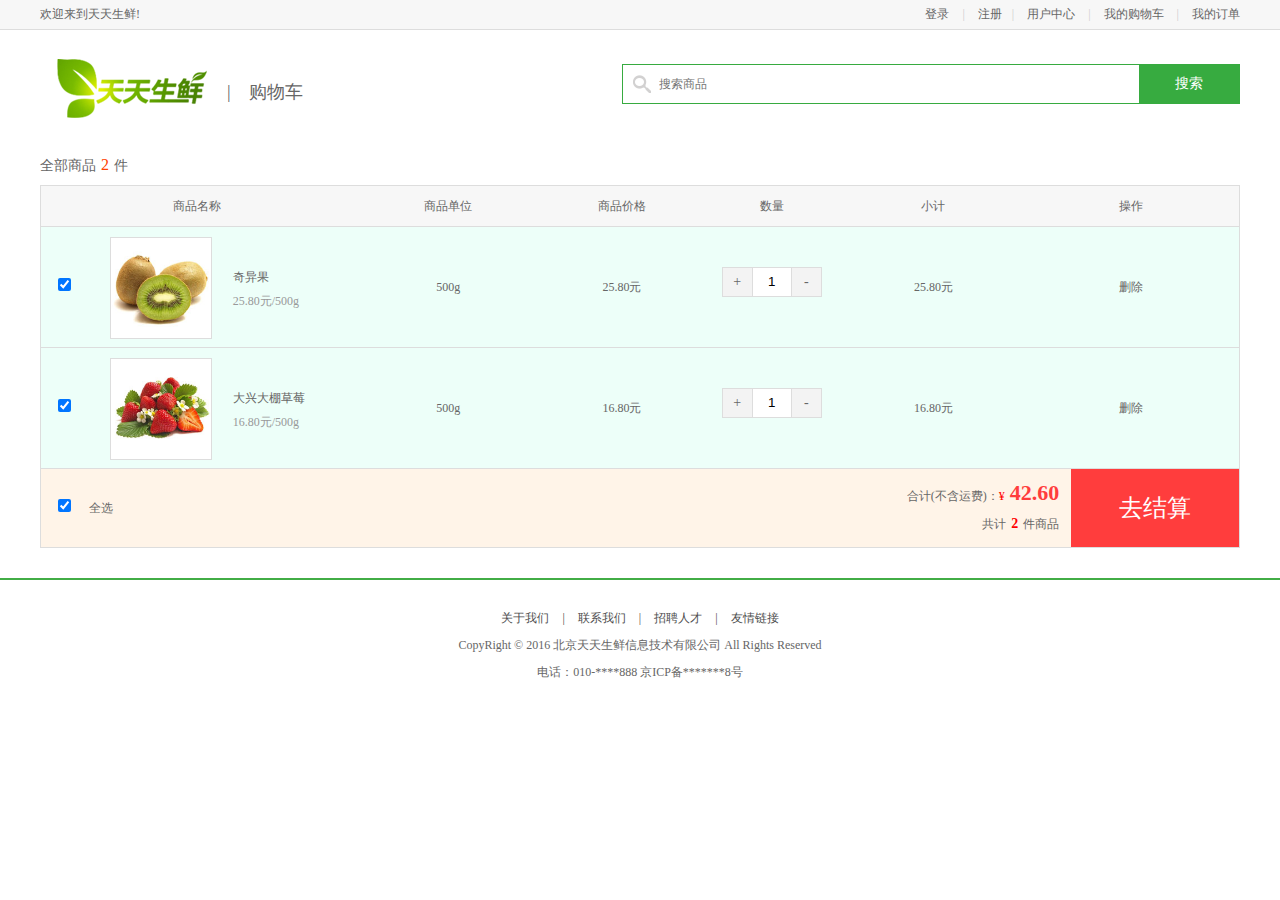
<file: dailyfresh/static/cart.html>
<!DOCTYPE html PUBLIC "-//W3C//DTD XHTML 1.0 Transitional//EN" "http://www.w3.org/TR/xhtml1/DTD/xhtml1-transitional.dtd">
<html xmlns="http://www.w3.org/1999/xhtml" xml:lang="en">
<head>
	<meta http-equiv="Content-Type" content="text/html;charset=UTF-8">
	<title>天天生鲜-购物车</title>
	<link rel="stylesheet" type="text/css" href="css/reset.css">
	<link rel="stylesheet" type="text/css" href="css/main.css">
</head>
<body>
	<div class="header_con">
		<div class="header">
			<div class="welcome fl">欢迎来到天天生鲜!</div>
			<div class="fr">
				<div class="login_info fl">
					欢迎您：<em>张 山</em>
				</div>
				<div class="login_btn fl">
					<a href="login.html">登录</a>
					<span>|</span>
					<a href="register.html">注册</a>
				</div>
				<div class="user_link fl">
					<span>|</span>
					<a href="user_center_info.html">用户中心</a>
					<span>|</span>
					<a href="cart.html">我的购物车</a>
					<span>|</span>
					<a href="user_center_order.html">我的订单</a>
				</div>
			</div>
		</div>		
	</div>

	<div class="search_bar clearfix">
		<a href="index.html" class="logo fl"><img src="images/logo.png"></a>
		<div class="sub_page_name fl">|&nbsp;&nbsp;&nbsp;&nbsp;购物车</div>
		<div class="search_con fr">
			<input type="text" class="input_text fl" name="" placeholder="搜索商品">
			<input type="button" class="input_btn fr" name="" value="搜索">
		</div>		
	</div>

	<div class="total_count">全部商品<em>2</em>件</div>	
	<ul class="cart_list_th clearfix">
		<li class="col01">商品名称</li>
		<li class="col02">商品单位</li>
		<li class="col03">商品价格</li>
		<li class="col04">数量</li>
		<li class="col05">小计</li>
		<li class="col06">操作</li>
	</ul>
	<ul class="cart_list_td clearfix">
		<li class="col01"><input type="checkbox" name="" checked></li>
		<li class="col02"><img src="images/goods/goods012.jpg"></li>
		<li class="col03">奇异果<br><em>25.80元/500g</em></li>
		<li class="col04">500g</li>
		<li class="col05">25.80元</li>
		<li class="col06">
			<div class="num_add">
				<a href="javascript:;" class="add fl">+</a>
				<input type="text" class="num_show fl" value="1">	
				<a href="javascript:;" class="minus fl">-</a>	
			</div>
		</li>
		<li class="col07">25.80元</li>
		<li class="col08"><a href="javascript:;">删除</a></li>
	</ul>

	<ul class="cart_list_td clearfix">
		<li class="col01"><input type="checkbox" name="" checked></li>
		<li class="col02"><img src="images/goods/goods003.jpg"></li>
		<li class="col03">大兴大棚草莓<br><em>16.80元/500g</em></li>
		<li class="col04">500g</li>
		<li class="col05">16.80元</li>
		<li class="col06">
			<div class="num_add">
				<a href="javascript:;" class="add fl">+</a>
				<input type="text" class="num_show fl" value="1">	
				<a href="javascript:;" class="minus fl">-</a>	
			</div>
		</li>
		<li class="col07">16.80元</li>
		<li class="col08"><a href="javascript:;">删除</a></li>
	</ul>
	

	<ul class="settlements">
		<li class="col01"><input type="checkbox" name="" checked=""></li>
		<li class="col02">全选</li>
		<li class="col03">合计(不含运费)：<span>¥</span><em>42.60</em><br>共计<b>2</b>件商品</li>
		<li class="col04"><a href="place_order.html">去结算</a></li>
	</ul>

	<div class="footer">
		<div class="foot_link">
			<a href="#">关于我们</a>
			<span>|</span>
			<a href="#">联系我们</a>
			<span>|</span>
			<a href="#">招聘人才</a>
			<span>|</span>
			<a href="#">友情链接</a>		
		</div>
		<p>CopyRight © 2016 北京天天生鲜信息技术有限公司 All Rights Reserved</p>
		<p>电话：010-****888    京ICP备*******8号</p>
	</div>
	
</body>
</html>
</file>
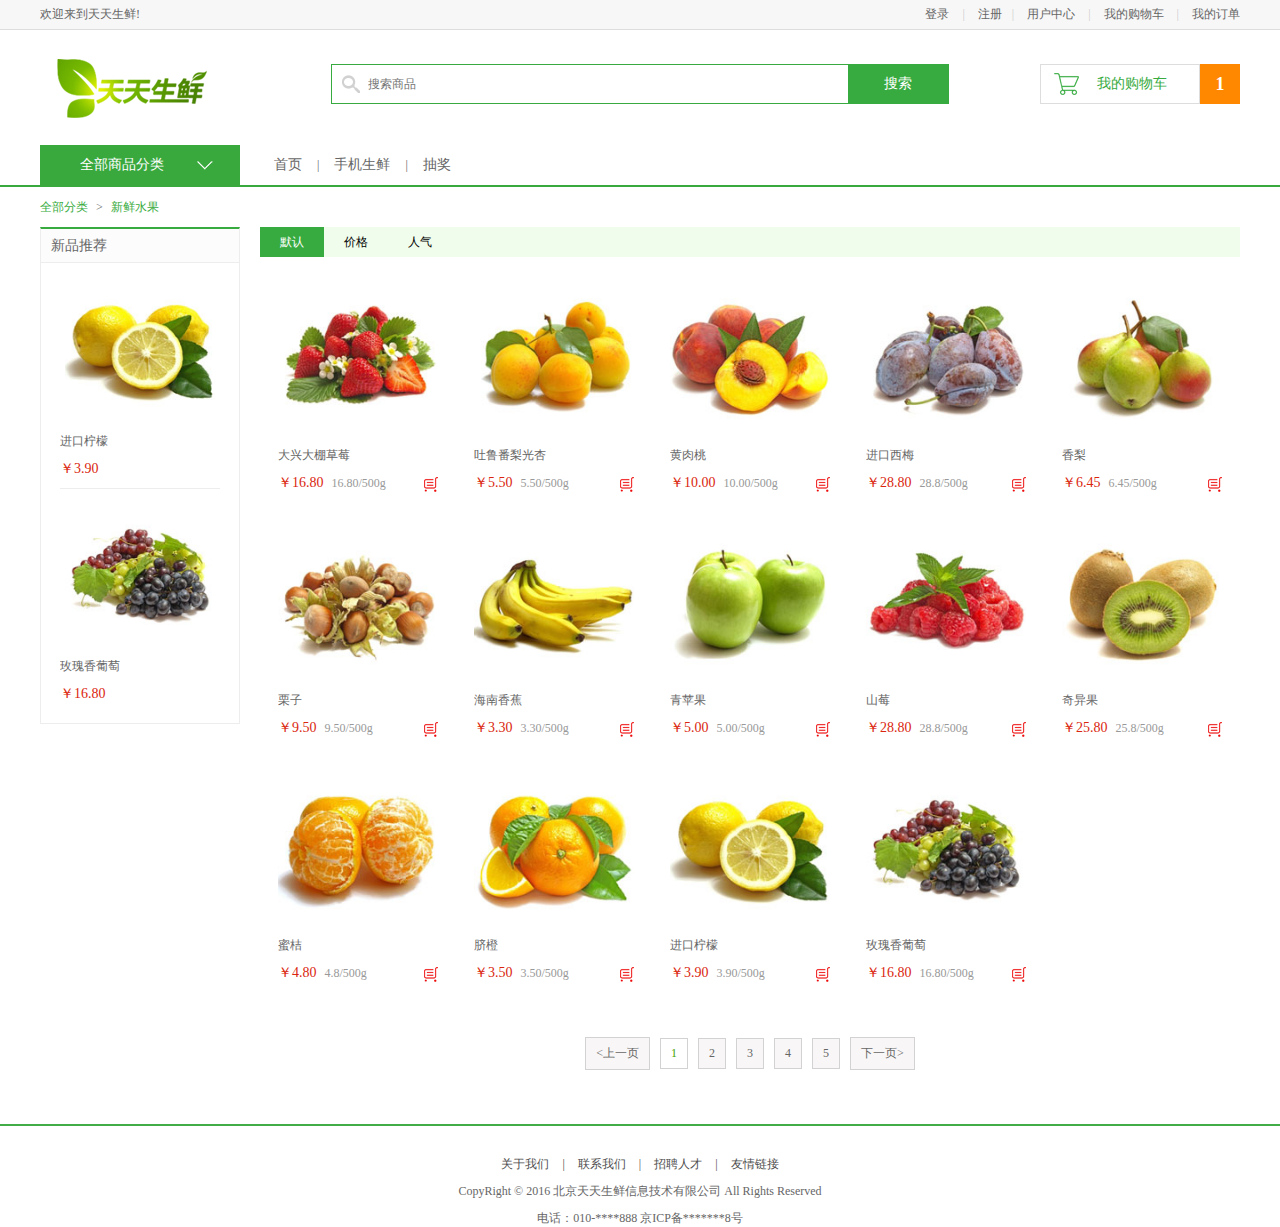
<file: dailyfresh/static/list.html>
<!DOCTYPE html PUBLIC "-//W3C//DTD XHTML 1.0 Transitional//EN" "http://www.w3.org/TR/xhtml1/DTD/xhtml1-transitional.dtd">
<html xmlns="http://www.w3.org/1999/xhtml" xml:lang="en">
<head>
	<meta http-equiv="Content-Type" content="text/html;charset=UTF-8">
	<title>天天生鲜-商品列表</title>
	<link rel="stylesheet" type="text/css" href="css/reset.css">
	<link rel="stylesheet" type="text/css" href="css/main.css">
</head>
<body>
	<div class="header_con">
		<div class="header">
			<div class="welcome fl">欢迎来到天天生鲜!</div>
			<div class="fr">
				<div class="login_info fl">
					欢迎您：<em>张 山</em>
				</div>
				<div class="login_btn fl">
					<a href="login.html">登录</a>
					<span>|</span>
					<a href="register.html">注册</a>
				</div>
				<div class="user_link fl">
					<span>|</span>
					<a href="user_center_info.html">用户中心</a>
					<span>|</span>
					<a href="cart.html">我的购物车</a>
					<span>|</span>
					<a href="user_center_order.html">我的订单</a>
				</div>
			</div>
		</div>		
	</div>

	<div class="search_bar clearfix">
		<a href="index.html" class="logo fl"><img src="images/logo.png"></a>
		<div class="search_con fl">
			<input type="text" class="input_text fl" name="" placeholder="搜索商品">
			<input type="button" class="input_btn fr" name="" value="搜索">
		</div>
		<div class="guest_cart fr">
			<a href="#" class="cart_name fl">我的购物车</a>
			<div class="goods_count fl">1</div>
		</div>
	</div>

	<div class="navbar_con">
		<div class="navbar clearfix">
			<div class="subnav_con fl">
				<h1>全部商品分类</h1>	
				<span></span>			
				<ul class="subnav">
					<li><a href="#" class="fruit">新鲜水果</a></li>
					<li><a href="#" class="seafood">海鲜水产</a></li>
					<li><a href="#" class="meet">猪牛羊肉</a></li>
					<li><a href="#" class="egg">禽类蛋品</a></li>
					<li><a href="#" class="vegetables">新鲜蔬菜</a></li>
					<li><a href="#" class="ice">速冻食品</a></li>
				</ul>
			</div>
			<ul class="navlist fl">
				<li><a href="">首页</a></li>
				<li class="interval">|</li>
				<li><a href="">手机生鲜</a></li>
				<li class="interval">|</li>
				<li><a href="">抽奖</a></li>
			</ul>
		</div>
	</div>

	<div class="breadcrumb">
		<a href="#">全部分类</a>
		<span>></span>
		<a href="#">新鲜水果</a>
	</div>

	<div class="main_wrap clearfix">
		<div class="l_wrap fl clearfix">
			<div class="new_goods">
				<h3>新品推荐</h3>
				<ul>
					<li>
						<a href="#"><img src="images/goods/goods001.jpg"></a>
						<h4><a href="#">进口柠檬</a></h4>
						<div class="prize">￥3.90</div>
					</li>
					<li>
						<a href="#"><img src="images/goods/goods002.jpg"></a>
						<h4><a href="#">玫瑰香葡萄</a></h4>
						<div class="prize">￥16.80</div>
					</li>
				</ul>
			</div>
		</div>

		<div class="r_wrap fr clearfix">
			<div class="sort_bar">
				<a href="#" class="active">默认</a>
				<a href="#">价格</a>
				<a href="#">人气</a>
			</div>

			<ul class="goods_type_list clearfix">
				<li>
					<a href="detail.html"><img src="images/goods/goods003.jpg"></a>
					<h4><a href="detail.html">大兴大棚草莓</a></h4>
					<div class="operate">
						<span class="prize">￥16.80</span>
						<span class="unit">16.80/500g</span>
						<a href="#" class="add_goods" title="加入购物车"></a>
					</div>
				</li>

				<li>
					<a href="#"><img src="images/goods/goods004.jpg"></a>
					<h4><a href="#">吐鲁番梨光杏</a></h4>
					<div class="operate">
						<span class="prize">￥5.50</span>
						<span class="unit">5.50/500g</span>
						<a href="#" class="add_goods" title="加入购物车"></a>
					</div>
				</li>

				<li>
					<a href="#"><img src="images/goods/goods005.jpg"></a>
					<h4><a href="#">黄肉桃</a></h4>
					<div class="operate">
						<span class="prize">￥10.00</span>
						<span class="unit">10.00/500g</span>
						<a href="#" class="add_goods" title="加入购物车"></a>
					</div>
				</li>

				<li>
					<a href="#"><img src="images/goods/goods006.jpg"></a>
					<h4><a href="#">进口西梅</a></h4>
					<div class="operate">
						<span class="prize">￥28.80</span>
						<span class="unit">28.8/500g</span>
						<a href="#" class="add_goods" title="加入购物车"></a>
					</div>
				</li>

				<li>
					<a href="#"><img src="images/goods/goods007.jpg"></a>
					<h4><a href="#">香梨</a></h4>
					<div class="operate">
						<span class="prize">￥6.45</span>
						<span class="unit">6.45/500g</span>
						<a href="#" class="add_goods" title="加入购物车"></a>
					</div>
				</li>

				<li>
					<a href="#"><img src="images/goods/goods008.jpg"></a>
					<h4><a href="#">栗子</a></h4>
					<div class="operate">
						<span class="prize">￥9.50</span>
						<span class="unit">9.50/500g</span>
						<a href="#" class="add_goods" title="加入购物车"></a>
					</div>
				</li>

				<li>
					<a href="#"><img src="images/goods/goods009.jpg"></a>
					<h4><a href="#">海南香蕉</a></h4>
					<div class="operate">
						<span class="prize">￥3.30</span>
						<span class="unit">3.30/500g</span>
						<a href="#" class="add_goods" title="加入购物车"></a>
					</div>
				</li>

				<li>
					<a href="#"><img src="images/goods/goods010.jpg"></a>
					<h4><a href="#">青苹果</a></h4>
					<div class="operate">
						<span class="prize">￥5.00</span>
						<span class="unit">5.00/500g</span>
						<a href="#" class="add_goods" title="加入购物车"></a>
					</div>
				</li>

				<li>
					<a href="#"><img src="images/goods/goods011.jpg"></a>
					<h4><a href="#">山莓</a></h4>
					<div class="operate">
						<span class="prize">￥28.80</span>
						<span class="unit">28.8/500g</span>
						<a href="#" class="add_goods" title="加入购物车"></a>
					</div>
				</li>

				<li>
					<a href="#"><img src="images/goods/goods012.jpg"></a>
					<h4><a href="#">奇异果</a></h4>
					<div class="operate">
						<span class="prize">￥25.80</span>
						<span class="unit">25.8/500g</span>
						<a href="#" class="add_goods" title="加入购物车"></a>
					</div>
				</li>
				<li>
					<a href="#"><img src="images/goods/goods013.jpg"></a>
					<h4><a href="#">蜜桔</a></h4>
					<div class="operate">
						<span class="prize">￥4.80</span>
						<span class="unit">4.8/500g</span>
						<a href="#" class="add_goods" title="加入购物车"></a>
					</div>
				</li>
				<li>
					<a href="#"><img src="images/goods/goods014.jpg"></a>
					<h4><a href="#">脐橙</a></h4>
					<div class="operate">
						<span class="prize">￥3.50</span>
						<span class="unit">3.50/500g</span>
						<a href="#" class="add_goods" title="加入购物车"></a>
					</div>
				</li>
				<li>
					<a href="#"><img src="images/goods/goods001.jpg"></a>
					<h4><a href="#">进口柠檬</a></h4>
					<div class="operate">
						<span class="prize">￥3.90</span>
						<span class="unit">3.90/500g</span>
						<a href="#" class="add_goods" title="加入购物车"></a>
					</div>
				</li>
				<li>
					<a href="#"><img src="images/goods/goods002.jpg"></a>
					<h4><a href="#">玫瑰香葡萄</a></h4>
					<div class="operate">
						<span class="prize">￥16.80</span>
						<span class="unit">16.80/500g</span>
						<a href="#" class="add_goods" title="加入购物车"></a>
					</div>
				</li>
			</ul>

			<div class="pagenation">
				<a href="#"><上一页</a>
				<a href="#" class="active">1</a>
				<a href="#">2</a>
				<a href="#">3</a>
				<a href="#">4</a>
				<a href="#">5</a>
				<a href="#">下一页></a>
			</div>
		</div>
	</div>

	<div class="footer">
		<div class="foot_link">
			<a href="#">关于我们</a>
			<span>|</span>
			<a href="#">联系我们</a>
			<span>|</span>
			<a href="#">招聘人才</a>
			<span>|</span>
			<a href="#">友情链接</a>		
		</div>
		<p>CopyRight © 2016 北京天天生鲜信息技术有限公司 All Rights Reserved</p>
		<p>电话：010-****888    京ICP备*******8号</p>
	</div>
	
</body>
</html>
</file>
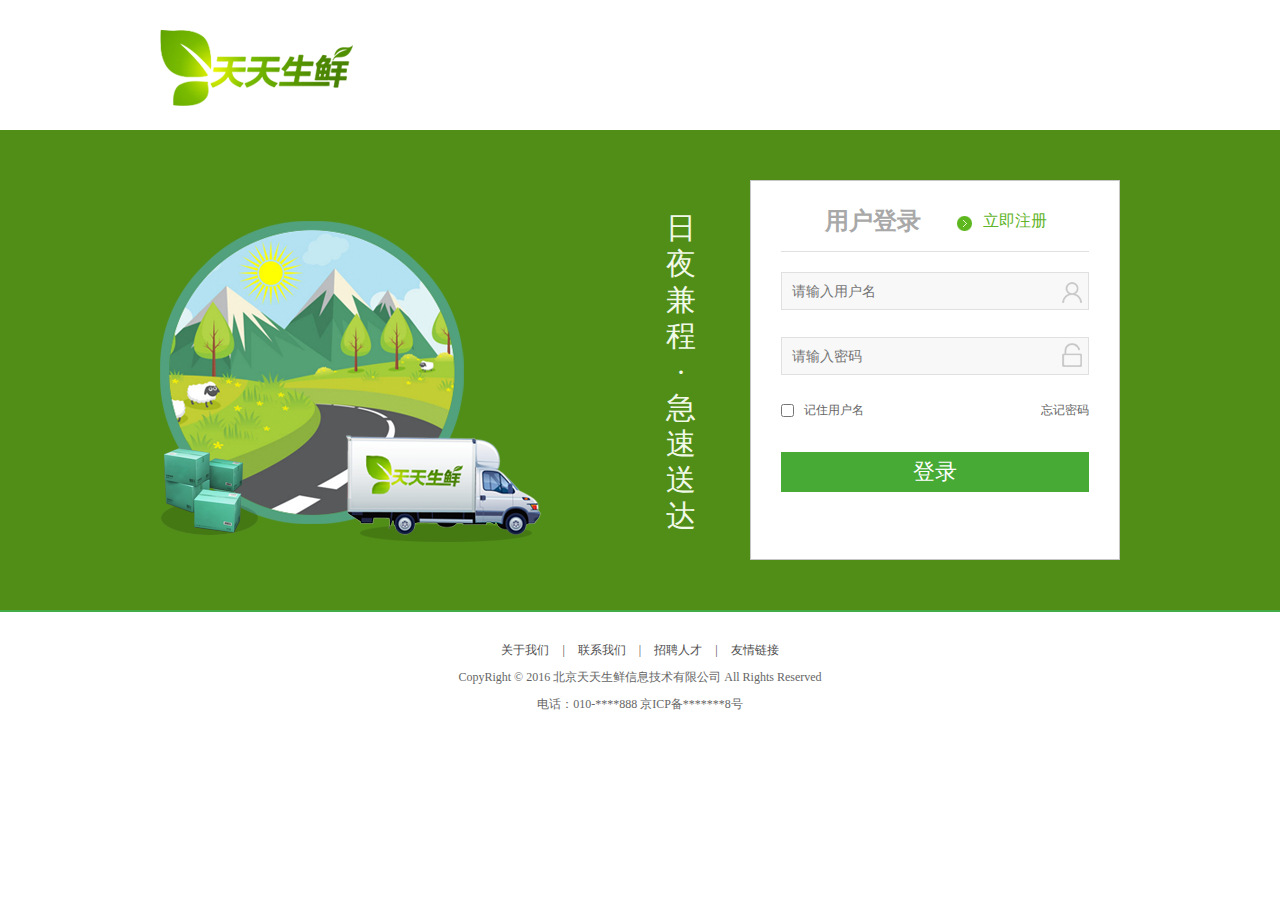
<file: dailyfresh/static/login.html>
<!DOCTYPE html PUBLIC "-//W3C//DTD XHTML 1.0 Transitional//EN" "http://www.w3.org/TR/xhtml1/DTD/xhtml1-transitional.dtd">
<html xmlns="http://www.w3.org/1999/xhtml" xml:lang="en">
<head>
	<meta http-equiv="Content-Type" content="text/html;charset=UTF-8">
	<title>天天生鲜-登录</title>
	<link rel="stylesheet" type="text/css" href="css/reset.css">
	<link rel="stylesheet" type="text/css" href="css/main.css">
</head>
<body>
	<div class="login_top clearfix">
		<a href="index.html" class="login_logo"><img src="images/logo02.png"></a>	
	</div>

	<div class="login_form_bg">
		<div class="login_form_wrap clearfix">
			<div class="login_banner fl"></div>
			<div class="slogan fl">日夜兼程 · 急速送达</div>
			<div class="login_form fr">
				<div class="login_title clearfix">
					<h1>用户登录</h1>
					<a href="#">立即注册</a>
				</div>
				<div class="form_input">
					<form>
						<input type="text" name="username" class="name_input" placeholder="请输入用户名">
						<div class="user_error">输入错误</div>
						<input type="password" name="pwd" class="pass_input" placeholder="请输入密码">
						<div class="pwd_error">输入错误</div>
						<div class="more_input clearfix">
							<input type="checkbox" name="">
							<label>记住用户名</label>
							<a href="#">忘记密码</a>
						</div>
						<input type="submit" name="" value="登录" class="input_submit">
					</form>
				</div>
			</div>
		</div>
	</div>

	<div class="footer no-mp">
		<div class="foot_link">
			<a href="#">关于我们</a>
			<span>|</span>
			<a href="#">联系我们</a>
			<span>|</span>
			<a href="#">招聘人才</a>
			<span>|</span>
			<a href="#">友情链接</a>		
		</div>
		<p>CopyRight © 2016 北京天天生鲜信息技术有限公司 All Rights Reserved</p>
		<p>电话：010-****888    京ICP备*******8号</p>
	</div>
	
</body>
</html>
</file>
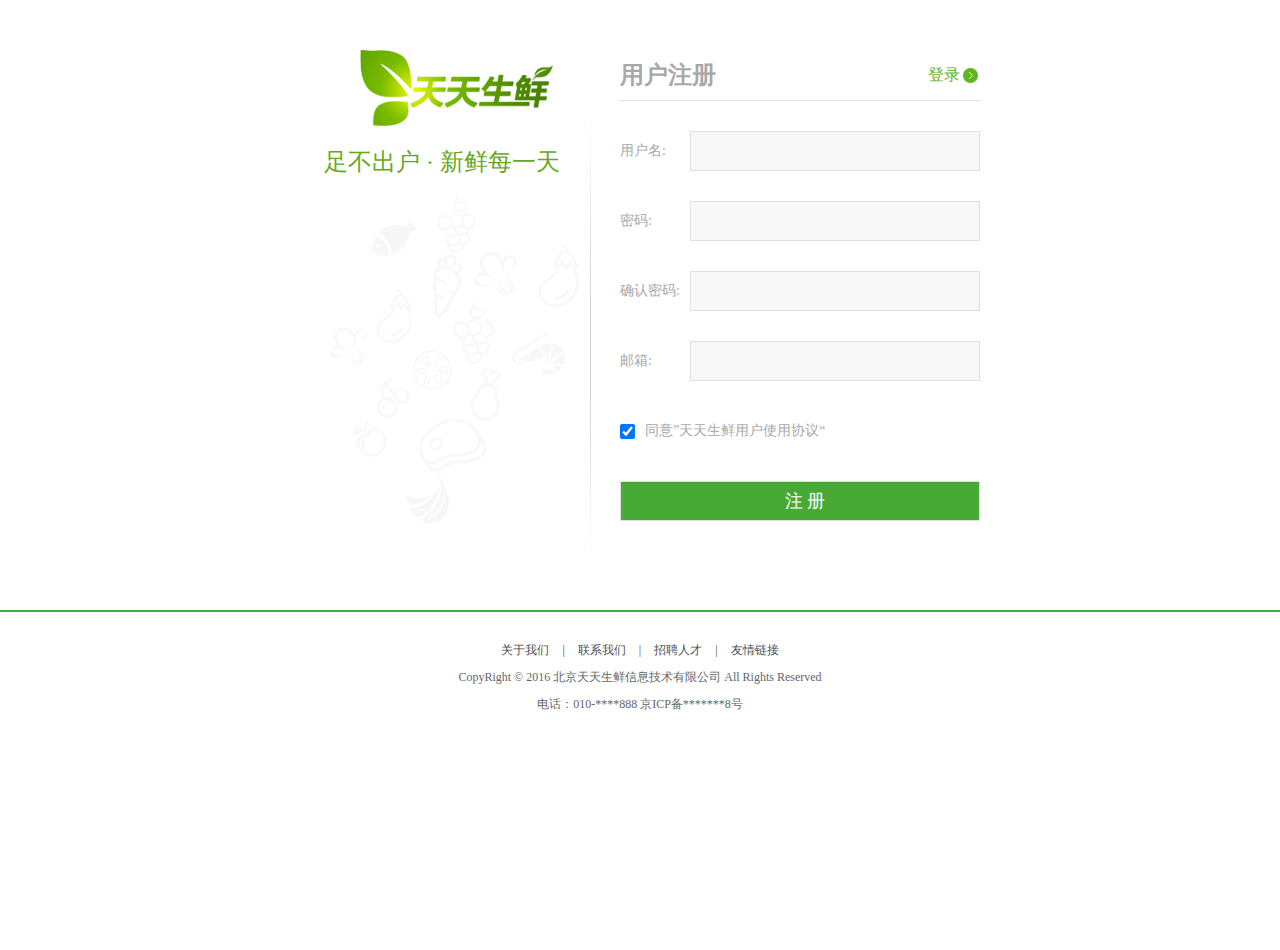
<file: dailyfresh/static/register.html>
<!DOCTYPE html PUBLIC "-//W3C//DTD XHTML 1.0 Transitional//EN" "http://www.w3.org/TR/xhtml1/DTD/xhtml1-transitional.dtd">
<html xmlns="http://www.w3.org/1999/xhtml" xml:lang="en">
<head>
	<meta http-equiv="Content-Type" content="text/html;charset=UTF-8">
	<title>天天生鲜-注册</title>
	<link rel="stylesheet" type="text/css" href="css/reset.css">
	<link rel="stylesheet" type="text/css" href="css/main.css">
	<script type="text/javascript" src="js/jquery-1.12.4.min.js"></script>
	<script type="text/javascript" src="js/register.js"></script>
</head>
<body>
	<div class="register_con">
		<div class="l_con fl">
			<a class="reg_logo"><img src="images/logo02.png"></a>
			<div class="reg_slogan">足不出户  ·  新鲜每一天</div>
			<div class="reg_banner"></div>
		</div>

		<div class="r_con fr">
			<div class="reg_title clearfix">
				<h1>用户注册</h1>
				<a href="#">登录</a>
			</div>
			<div class="reg_form clearfix">
				<form>
				<ul>
					<li>
						<label>用户名:</label>
						<input type="text" name="user_name" id="user_name">
						<span class="error_tip">提示信息</span>
					</li>					
					<li>
						<label>密码:</label>
						<input type="password" name="pwd" id="pwd">
						<span class="error_tip">提示信息</span>
					</li>
					<li>
						<label>确认密码:</label>
						<input type="password" name="cpwd" id="cpwd">
						<span class="error_tip">提示信息</span>
					</li>
					<li>
						<label>邮箱:</label>
						<input type="text" name="email" id="email">
						<span class="error_tip">提示信息</span>
					</li>
					<li class="agreement">
						<input type="checkbox" name="allow" id="allow" checked="checked">
						<label>同意”天天生鲜用户使用协议“</label>
						<span class="error_tip2">提示信息</span>
					</li>
					<li class="reg_sub">
						<input type="submit" value="注 册" name="">
					</li>
				</ul>				
				</form>
			</div>

		</div>

	</div>

	<div class="footer no-mp">
		<div class="foot_link">
			<a href="#">关于我们</a>
			<span>|</span>
			<a href="#">联系我们</a>
			<span>|</span>
			<a href="#">招聘人才</a>
			<span>|</span>
			<a href="#">友情链接</a>		
		</div>
		<p>CopyRight © 2016 北京天天生鲜信息技术有限公司 All Rights Reserved</p>
		<p>电话：010-****888    京ICP备*******8号</p>
	</div>
	
</body>
</html>
</file>
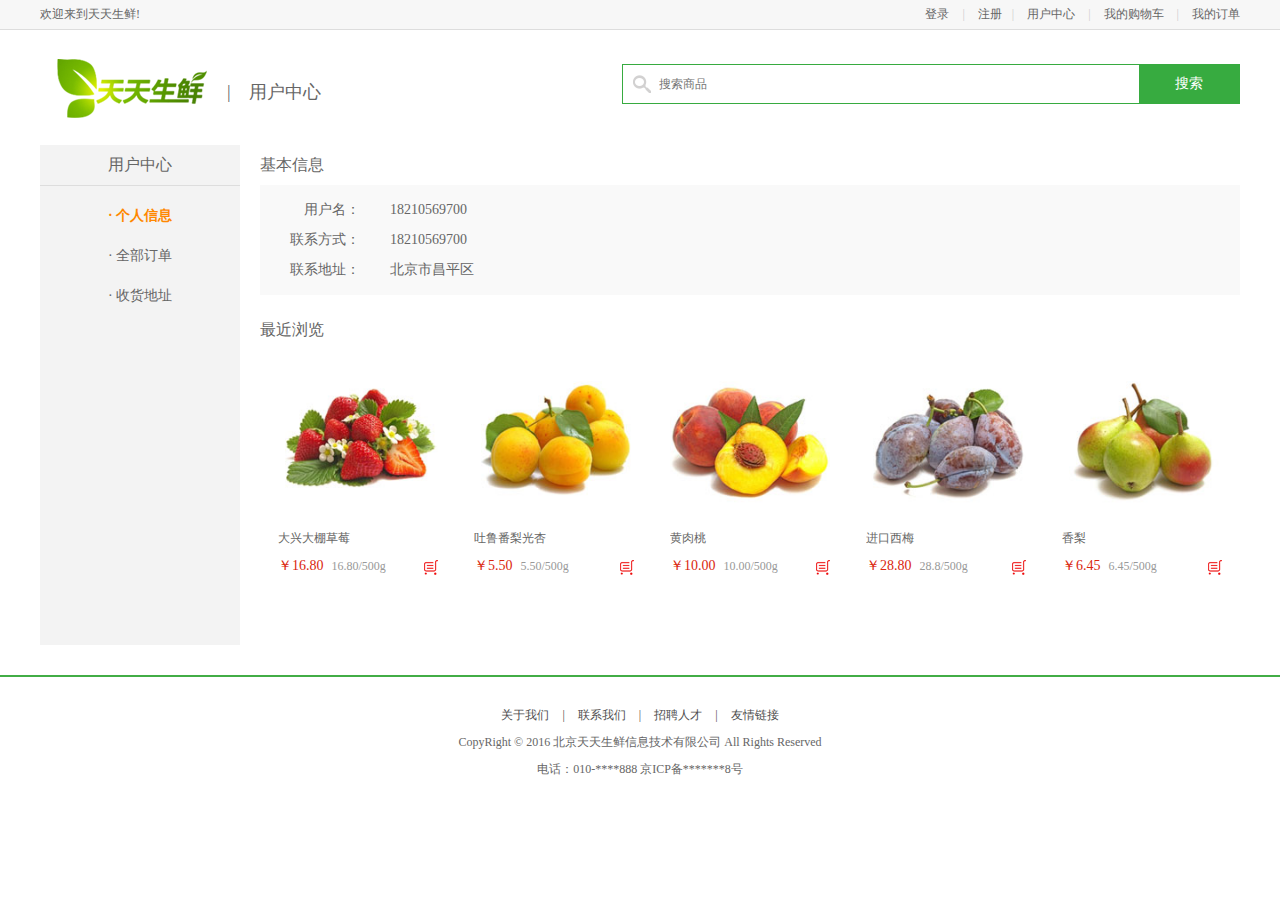
<file: dailyfresh/static/user_center_info.html>
<!DOCTYPE html PUBLIC "-//W3C//DTD XHTML 1.0 Transitional//EN" "http://www.w3.org/TR/xhtml1/DTD/xhtml1-transitional.dtd">
<html xmlns="http://www.w3.org/1999/xhtml" xml:lang="en">
<head>
	<meta http-equiv="Content-Type" content="text/html;charset=UTF-8">
	<title>天天生鲜-用户中心</title>
	<link rel="stylesheet" type="text/css" href="css/reset.css">
	<link rel="stylesheet" type="text/css" href="css/main.css">
</head>
<body>
	<div class="header_con">
		<div class="header">
			<div class="welcome fl">欢迎来到天天生鲜!</div>
			<div class="fr">
				<div class="login_info fl">
					欢迎您：<em>张 山</em>
				</div>
				<div class="login_btn fl">
					<a href="login.html">登录</a>
					<span>|</span>
					<a href="register.html">注册</a>
				</div>
				<div class="user_link fl">
					<span>|</span>
					<a href="user_center_info.html">用户中心</a>
					<span>|</span>
					<a href="cart.html">我的购物车</a>
					<span>|</span>
					<a href="user_center_order.html">我的订单</a>
				</div>
			</div>
		</div>		
	</div>

	<div class="search_bar clearfix">
		<a href="index.html" class="logo fl"><img src="images/logo.png"></a>
		<div class="sub_page_name fl">|&nbsp;&nbsp;&nbsp;&nbsp;用户中心</div>
		<div class="search_con fr">
			<input type="text" class="input_text fl" name="" placeholder="搜索商品">
			<input type="button" class="input_btn fr" name="" value="搜索">
		</div>		
	</div>

	<div class="main_con clearfix">
		<div class="left_menu_con clearfix">
			<h3>用户中心</h3>
			<ul>
				<li><a href="user_center_info.html" class="active">· 个人信息</a></li>
				<li><a href="user_center_order.html">· 全部订单</a></li>
				<li><a href="user_center_site.html">· 收货地址</a></li>
			</ul>
		</div>
		<div class="right_content clearfix">
				<div class="info_con clearfix">
				<h3 class="common_title2">基本信息</h3>
						<ul class="user_info_list">
							<li><span>用户名：</span>18210569700</li>
							<li><span>联系方式：</span>18210569700</li>
							<li><span>联系地址：</span>北京市昌平区</li>			
						</ul>
				</div>
				
				<h3 class="common_title2">最近浏览</h3>
				<div class="has_view_list">
					<ul class="goods_type_list clearfix">
				<li>
					<a href="detail.html"><img src="images/goods/goods003.jpg"></a>
					<h4><a href="detail.html">大兴大棚草莓</a></h4>
					<div class="operate">
						<span class="prize">￥16.80</span>
						<span class="unit">16.80/500g</span>
						<a href="#" class="add_goods" title="加入购物车"></a>
					</div>
				</li>

				<li>
					<a href="#"><img src="images/goods/goods004.jpg"></a>
					<h4><a href="#">吐鲁番梨光杏</a></h4>
					<div class="operate">
						<span class="prize">￥5.50</span>
						<span class="unit">5.50/500g</span>
						<a href="#" class="add_goods" title="加入购物车"></a>
					</div>
				</li>

				<li>
					<a href="#"><img src="images/goods/goods005.jpg"></a>
					<h4><a href="#">黄肉桃</a></h4>
					<div class="operate">
						<span class="prize">￥10.00</span>
						<span class="unit">10.00/500g</span>
						<a href="#" class="add_goods" title="加入购物车"></a>
					</div>
				</li>

				<li>
					<a href="#"><img src="images/goods/goods006.jpg"></a>
					<h4><a href="#">进口西梅</a></h4>
					<div class="operate">
						<span class="prize">￥28.80</span>
						<span class="unit">28.8/500g</span>
						<a href="#" class="add_goods" title="加入购物车"></a>
					</div>
				</li>

				<li>
					<a href="#"><img src="images/goods/goods007.jpg"></a>
					<h4><a href="#">香梨</a></h4>
					<div class="operate">
						<span class="prize">￥6.45</span>
						<span class="unit">6.45/500g</span>
						<a href="#" class="add_goods" title="加入购物车"></a>
					</div>
				</li>
			</ul>
		</div>
		</div>
	</div>



	<div class="footer">
		<div class="foot_link">
			<a href="#">关于我们</a>
			<span>|</span>
			<a href="#">联系我们</a>
			<span>|</span>
			<a href="#">招聘人才</a>
			<span>|</span>
			<a href="#">友情链接</a>		
		</div>
		<p>CopyRight © 2016 北京天天生鲜信息技术有限公司 All Rights Reserved</p>
		<p>电话：010-****888    京ICP备*******8号</p>
	</div>
	
</body>
</html>
</file>
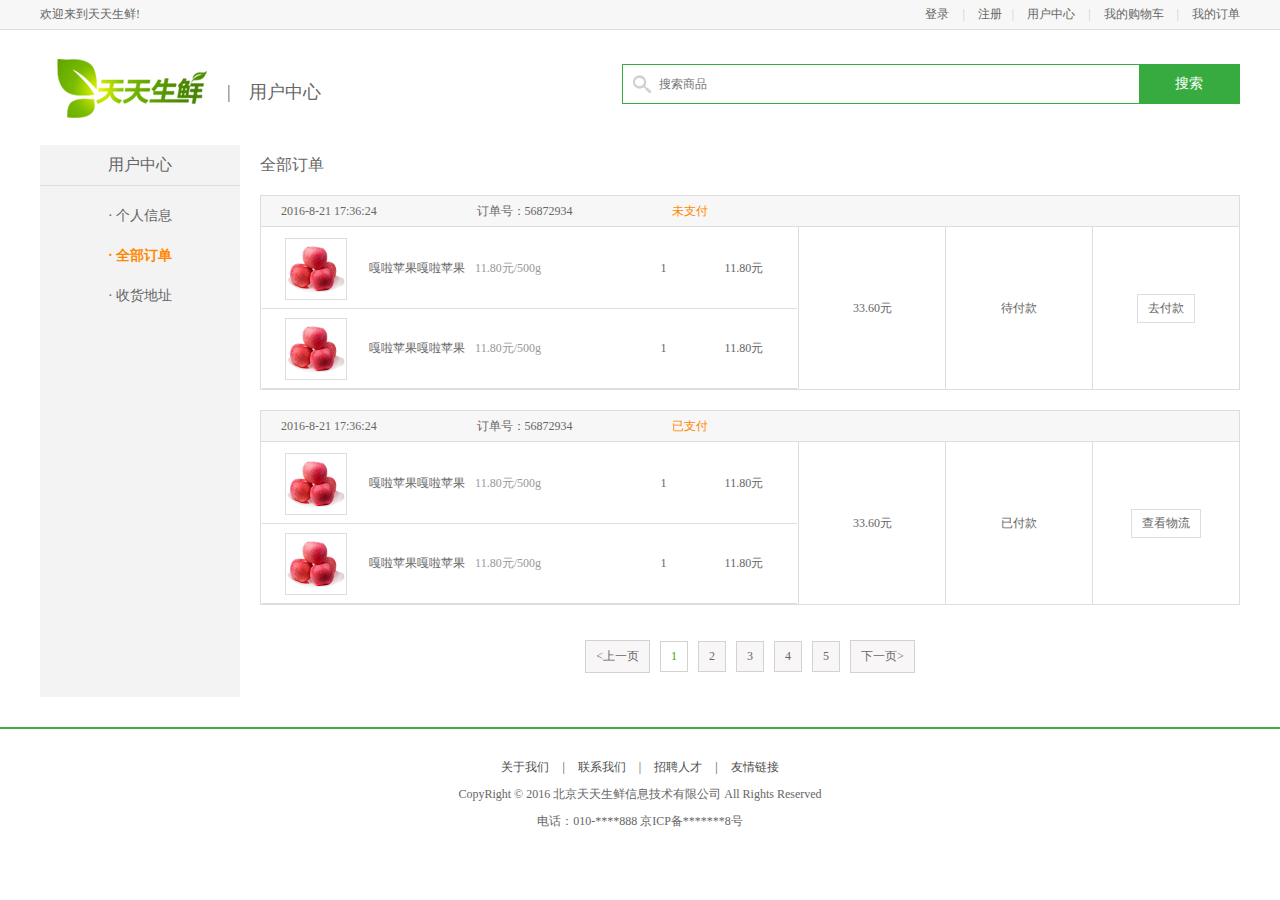
<file: dailyfresh/static/user_center_order.html>
<!DOCTYPE html PUBLIC "-//W3C//DTD XHTML 1.0 Transitional//EN" "http://www.w3.org/TR/xhtml1/DTD/xhtml1-transitional.dtd">
<html xmlns="http://www.w3.org/1999/xhtml" xml:lang="en">
<head>
	<meta http-equiv="Content-Type" content="text/html;charset=UTF-8">
	<title>天天生鲜-用户中心</title>
	<link rel="stylesheet" type="text/css" href="css/reset.css">
	<link rel="stylesheet" type="text/css" href="css/main.css">
</head>
<body>
	<div class="header_con">
		<div class="header">
			<div class="welcome fl">欢迎来到天天生鲜!</div>
			<div class="fr">
				<div class="login_info fl">
					欢迎您：<em>张 山</em>
				</div>
				<div class="login_btn fl">
					<a href="login.html">登录</a>
					<span>|</span>
					<a href="register.html">注册</a>
				</div>
				<div class="user_link fl">
					<span>|</span>
					<a href="user_center_info.html">用户中心</a>
					<span>|</span>
					<a href="cart.html">我的购物车</a>
					<span>|</span>
					<a href="user_center_order.html">我的订单</a>
				</div>
			</div>
		</div>		
	</div>

	<div class="search_bar clearfix">
		<a href="index.html" class="logo fl"><img src="images/logo.png"></a>
		<div class="sub_page_name fl">|&nbsp;&nbsp;&nbsp;&nbsp;用户中心</div>
		<div class="search_con fr">
			<input type="text" class="input_text fl" name="" placeholder="搜索商品">
			<input type="button" class="input_btn fr" name="" value="搜索">
		</div>		
	</div>

	<div class="main_con clearfix">
		<div class="left_menu_con clearfix">
			<h3>用户中心</h3>
			<ul>
				<li><a href="user_center_info.html">· 个人信息</a></li>
				<li><a href="user_center_order.html" class="active">· 全部订单</a></li>
				<li><a href="user_center_site.html">· 收货地址</a></li>
			</ul>
		</div>
		<div class="right_content clearfix">
				<h3 class="common_title2">全部订单</h3>
				<ul class="order_list_th w978 clearfix">
					<li class="col01">2016-8-21 17:36:24</li>
					<li class="col02">订单号：56872934</li>
					<li class="col02 stress">未支付</li>		
				</ul>

				<table class="order_list_table w980">
					<tbody>
						<tr>
							<td width="55%">
								<ul class="order_goods_list clearfix">					
									<li class="col01"><img src="images/goods02.jpg"></li>
									<li class="col02">嘎啦苹果嘎啦苹果<em>11.80元/500g</em></li>	
									<li class="col03">1</li>
									<li class="col04">11.80元</li>	
								</ul>
								<ul class="order_goods_list clearfix">					
									<li class="col01"><img src="images/goods02.jpg"></li>
									<li class="col02">嘎啦苹果嘎啦苹果<em>11.80元/500g</em></li>	
									<li class="col03">1</li>
									<li class="col04">11.80元</li>	
								</ul>
							</td>
							<td width="15%">33.60元</td>
							<td width="15%">待付款</td>
							<td width="15%"><a href="#" class="oper_btn">去付款</a></td>
						</tr>
					</tbody>
				</table>
				
				<ul class="order_list_th w978 clearfix">
					<li class="col01">2016-8-21 17:36:24</li>
					<li class="col02">订单号：56872934</li>
					<li class="col02 stress">已支付</li>			
				</ul>
				<table class="order_list_table w980">
					<tbody>
						<tr>
							<td width="55%">
								<ul class="order_goods_list clearfix">					
									<li class="col01"><img src="images/goods02.jpg"></li>
									<li class="col02">嘎啦苹果嘎啦苹果<em>11.80元/500g</em></li>	
									<li class="col03">1</li>
									<li class="col04">11.80元</li>	
								</ul>
								<ul class="order_goods_list clearfix">					
									<li class="col01"><img src="images/goods02.jpg"></li>
									<li class="col02">嘎啦苹果嘎啦苹果<em>11.80元/500g</em></li>	
									<li class="col03">1</li>
									<li class="col04">11.80元</li>	
								</ul>
							</td>
							<td width="15%">33.60元</td>
							<td width="15%">已付款</td>
							<td width="15%"><a href="#" class="oper_btn">查看物流</a></td>
						</tr>
					</tbody>
				</table>

				<div class="pagenation">
					<a href="#"><上一页</a>
					<a href="#" class="active">1</a>
					<a href="#">2</a>
					<a href="#">3</a>
					<a href="#">4</a>
					<a href="#">5</a>
					<a href="#">下一页></a>
				</div>
		</div>
	</div>



	<div class="footer">
		<div class="foot_link">
			<a href="#">关于我们</a>
			<span>|</span>
			<a href="#">联系我们</a>
			<span>|</span>
			<a href="#">招聘人才</a>
			<span>|</span>
			<a href="#">友情链接</a>		
		</div>
		<p>CopyRight © 2016 北京天天生鲜信息技术有限公司 All Rights Reserved</p>
		<p>电话：010-****888    京ICP备*******8号</p>
	</div>
	
</body>
</html>
</file>
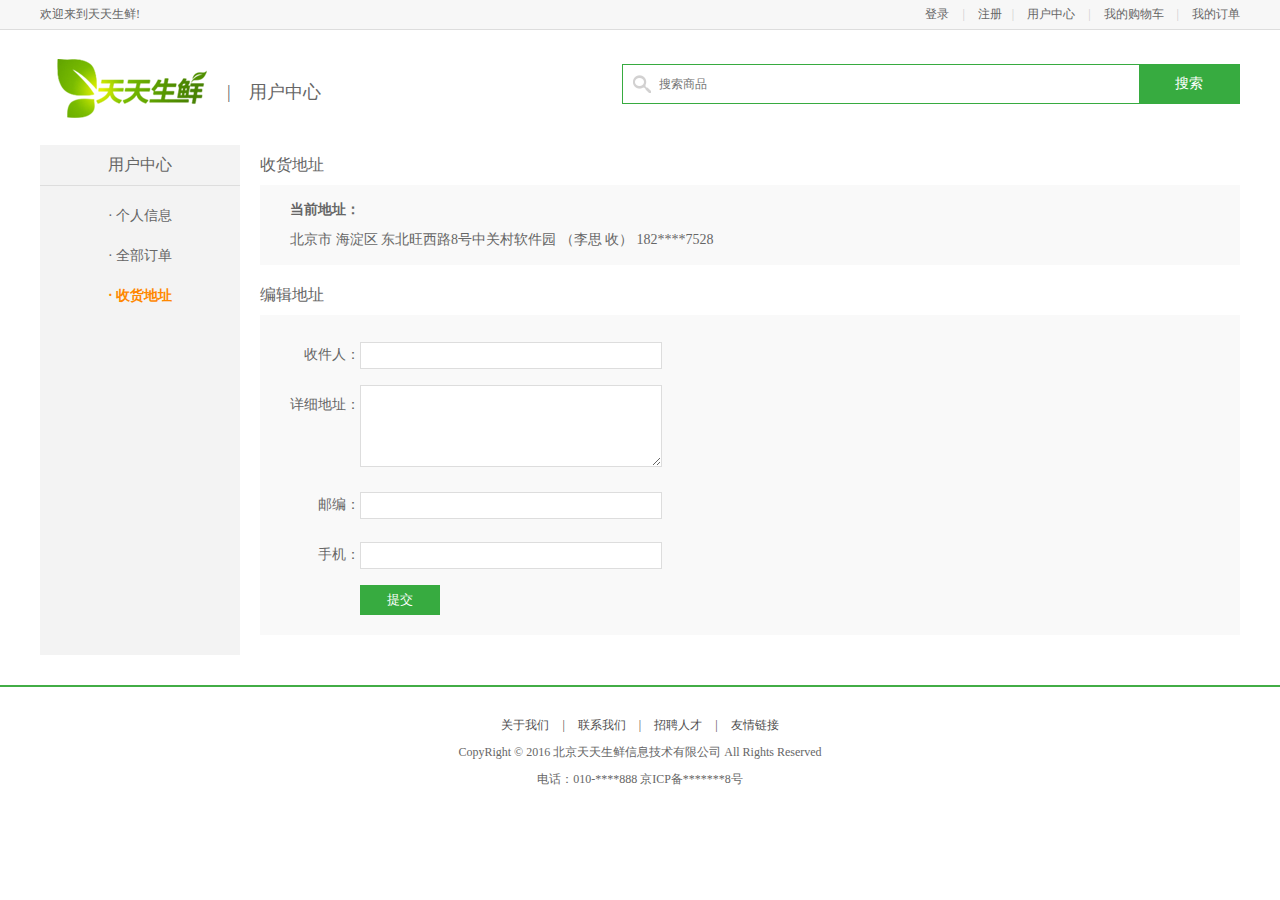
<file: dailyfresh/static/user_center_site.html>
<!DOCTYPE html PUBLIC "-//W3C//DTD XHTML 1.0 Transitional//EN" "http://www.w3.org/TR/xhtml1/DTD/xhtml1-transitional.dtd">
<html xmlns="http://www.w3.org/1999/xhtml" xml:lang="en">
<head>
	<meta http-equiv="Content-Type" content="text/html;charset=UTF-8">
	<title>天天生鲜-用户中心</title>
	<link rel="stylesheet" type="text/css" href="css/reset.css">
	<link rel="stylesheet" type="text/css" href="css/main.css">
</head>
<body>
	<div class="header_con">
		<div class="header">
			<div class="welcome fl">欢迎来到天天生鲜!</div>
			<div class="fr">
				<div class="login_info fl">
					欢迎您：<em>张 山</em>
				</div>
				<div class="login_btn fl">
					<a href="login.html">登录</a>
					<span>|</span>
					<a href="register.html">注册</a>
				</div>
				<div class="user_link fl">
					<span>|</span>
					<a href="user_center_info.html">用户中心</a>
					<span>|</span>
					<a href="cart.html">我的购物车</a>
					<span>|</span>
					<a href="user_center_order.html">我的订单</a>
				</div>
			</div>
		</div>		
	</div>

	<div class="search_bar clearfix">
		<a href="index.html" class="logo fl"><img src="images/logo.png"></a>
		<div class="sub_page_name fl">|&nbsp;&nbsp;&nbsp;&nbsp;用户中心</div>
		<div class="search_con fr">
			<input type="text" class="input_text fl" name="" placeholder="搜索商品">
			<input type="button" class="input_btn fr" name="" value="搜索">
		</div>		
	</div>

	<div class="main_con clearfix">
		<div class="left_menu_con clearfix">
			<h3>用户中心</h3>
			<ul>
				<li><a href="user_center_info.html">· 个人信息</a></li>
				<li><a href="user_center_order.html">· 全部订单</a></li>
				<li><a href="user_center_site.html" class="active">· 收货地址</a></li>
			</ul>
		</div>
		<div class="right_content clearfix">
				<h3 class="common_title2">收货地址</h3>
				<div class="site_con">
					<dl>
						<dt>当前地址：</dt>
						<dd>北京市 海淀区 东北旺西路8号中关村软件园 （李思 收） 182****7528</dd>
					</dl>					
				</div>
				<h3 class="common_title2">编辑地址</h3>
				<div class="site_con">
					<form>
						<div class="form_group">
							<label>收件人：</label>
							<input type="text" name="">
						</div>
						<div class="form_group form_group2">
							<label>详细地址：</label>
							<textarea class="site_area"></textarea>
						</div>
						<div class="form_group">
							<label>邮编：</label>
							<input type="text" name="">
						</div>
						<div class="form_group">
							<label>手机：</label>
							<input type="text" name="">
						</div>

						<input type="submit" name="" value="提交" class="info_submit">
					</form>
				</div>
		</div>
	</div>



	<div class="footer">
		<div class="foot_link">
			<a href="#">关于我们</a>
			<span>|</span>
			<a href="#">联系我们</a>
			<span>|</span>
			<a href="#">招聘人才</a>
			<span>|</span>
			<a href="#">友情链接</a>		
		</div>
		<p>CopyRight © 2016 北京天天生鲜信息技术有限公司 All Rights Reserved</p>
		<p>电话：010-****888    京ICP备*******8号</p>
	</div>
	
</body>
</html>
</file>
<file: dailyfresh/static/css/main.css>
body{font-family:'Microsoft Yahei';font-size:12px;color:#666;}
html,body{height:100%}
/* 顶部样式 */
.header_con{
	background-color:#f7f7f7;
	height:29px;
	border-bottom:1px solid #dddddd
}

.header{
	width:1200px;
	height:29px;
	margin:0 auto;
}

.welcome,.login_info,.login_btn,.user_link{
	line-height:29px;
}

.login_info{
	display:none;
}

.login_info em{color:#ff8800}

.login_btn a,.user_link a{
	color:#666;
}

.login_btn a:hover,.user_link a:hover{
	color:#ff8800;
}

.login_btn span,.user_link span{
	color:#cecece;
	margin:0 10px;
}


/* logo、搜索框、购物车样式 */

.search_bar{width:1200px;height:115px;margin:0 auto;}
.logo{width:150px;height:59px;margin:29px 0 0 17px;}

.search_con{width:616px;height:38px;border:1px solid #37ab40;margin:34px 0 0 124px;background:url(../images/icons.png) 10px -338px no-repeat;}
.search_con .input_text{width:470px;height:34px;border:0px;margin:2px 0 0 36px;outline:none;font-size:12px;color:#737272;font-family:'Microsoft Yahei'}

.search_con .input_btn{
	width:100px;height:38px;background-color:#37ab40;border:0px;font-size:14px;color:#fff;font-family:'Microsoft Yahei';outline:none;cursor:pointer;
}

.guest_cart{
	width:200px;height:40px;margin-top:34px;
}

.guest_cart .cart_name{
	width:158px;height:38px;line-height:38px;border:1px solid #dddddd;display:block;background:url(../images/icons.png) 13px -300px no-repeat;font-size:14px;color:#37ab40;text-indent:56px;
}

.guest_cart .goods_count{
	width:40px;height:40px;text-align:center;line-height:40px;font-size:18px;
	font-weight:bold;color:#fff;background-color:#ff8800;
}


/* 菜单、幻灯片样式 */

.navbar_con{height:40px;border-bottom:2px solid #39a93e}
.navbar{width:1200px;margin:0 auto;}
.navbar h1{width:200px;height:40px;line-height:40px;text-align: center;font-size:14px;color:#fff;background-color:#39a93e;}

.navbar .subnav_con{width:200px;height:40px;background-color:#39a93e;position:relative;cursor:pointer;}

.navbar .subnav_con h1{position:absolute;left:0;top:0;text-align:left;text-indent:40px}
.navbar .subnav_con span{display:block;width:16px;height:9px;background:url(../images/down.png) no-repeat;position:absolute;right:27px;top:16px;transition:all 300ms ease-in;
}

.navbar .subnav_con:hover span{transform:rotateZ(180deg)}

.navbar .subnav_con .subnav{position:absolute;left:0;top:40px;display:none;border-top:2px solid  #39a93e;}
.navbar .subnav_con:hover .subnav{display:block;}


.navlist{margin-left:34px;}
.navlist li{height:40px;float:left;line-height:40px;}
.navlist li a{color:#666;font-size:14px}
.navlist li a:hover{color:#ff8800}
.navlist .interval{margin:0 15px;}


.center_con{width:1200px;height:270px;margin:0 auto;}
.subnav{width:198px;height:270px;border-left:1px solid #eee;border-right:1px solid #eee;}
.subnav li{height:44px;border-bottom:1px solid #eee;background:url(../images/icons.png) 178px -257px no-repeat #fff;}

.subnav li a{display:block;height:44px;line-height:44px;text-indent:71px;font-size:14px;color:#333}
.subnav li a:hover{color:#ff8800}

.subnav li .fruit{background:url(../images/icons.png) 28px 0px no-repeat;}
.subnav li .seafood{background:url(../images/icons.png) 28px -43px no-repeat;}
.subnav li .meet{background:url(../images/icons.png) 28px -86px no-repeat;}
.subnav li .egg{background:url(../images/icons.png) 28px -132px no-repeat;}
.subnav li .vegetables{background:url(../images/icons.png) 28px -174px no-repeat;}
.subnav li .ice{background:url(../images/icons.png) 28px -220px no-repeat;}


.slide{width:760px;height:270px;position:relative;overflow:hidden;}
.slide .slide_pics{position:relative;left:0;top:0;width:760px;height:270px;}
.slide .slide_pics li{width:760px;height:270px;position:absolute;left:0;top:0}
.slide .prev,.slide .next{width:17px;height:23px;background:url(../images/icons.png) left -388px no-repeat;position:absolute;left:11px;top:122px;cursor:pointer;}
.slide .next{background-position:left -428px;left:732px;}
.points{width:100%;height:11px;position:absolute;left:0;top:250px;text-align:center;}
.points li{display:inline-block;width:11px;height:11px;margin:0 5px;background-color:#9f9f9f;border-radius:50%;cursor:pointer;}
.points li.active{background-color:#cecece}

.adv{width:240px;height:270px; overflow:hidden; background-color:gold;}
.adv a{display:block;float:left;}


/* 商品列表样式 */

.list_model{width:1200px;height:340px;margin:15px auto 0;}
.list_title{height:40px;border-bottom:2px solid #42ad46}
.list_title h3{height:40px;line-height:40px;font-size:16px;color:#37ab40;font-weight:bold;}
.list_title .subtitle{height:20px;line-height:20px;margin-top:15px;}
.list_title .subtitle span{color:#666;margin:0 10px 0 20px;}
.list_title .subtitle a{color:#666;margin:0 5px;}
.list_title .subtitle a:hover,.goods_more:hover{color:#ff8800}
.goods_more{height:20px;margin-top:15px;color:#666}

.goods_con{height:300px;}
.goods_banner{width:200px;height:300px;}
.goods_banner img{width:200px;height:300px;}

.goods_list{width:1000px;height:299px;border-bottom:1px solid #ededed}
.goods_list li{height:299px;width:249px;border-right:1px solid #ededed;float:left}
.goods_list li:hover{width:248px;height:297px;border:1px solid gold;}
.goods_list li:hover img{opacity:0.8}

.goods_list li h4{width:200px;height:50px;margin:20px auto 0;text-align:center;}
.goods_list li h4 a{font-size:14px;color:#666;font-weight:normal;line-height:24px;}
.goods_list li h4 a:hover{color:#ff8800}

.goods_list li img{display:block;width:180px;height:180px;margin:0 auto;}
.goods_list li .prize{text-align:center;font-size:20px;color:#c40000;margin-top:5px;}

/* 页面底部样式 */
.footer{
	border-top:2px solid #42ad46;
	margin:30px 0;
}

.foot_link{text-align:center;margin-top:30px;}
.foot_link a,.foot_link span{color:#4e4e4e;}
.foot_link a:hover{color:#ff8800}
.foot_link span{padding:0 10px}
.footer p{text-align:center; margin-top:10px;}


/* 二级页面面包屑导航 */
.breadcrumb{
	width:1200px;height:40px;margin:0 auto;
}
.breadcrumb a{line-height:40px;color:#37ab40}
.breadcrumb a:hover{color:#ff8800}
.breadcrumb span{line-height:40px;color:#666;padding:0 5px;}


.main_wrap{width:1200px;margin:0 auto;}
.l_wrap{width:200px;}
.r_wrap{width:980px;}


/* 新品推荐样式 */

.new_goods{
	border:1px solid #ededed;
	border-top:2px solid #37ab40;
	padding-bottom:10px;
}

.new_goods h3{
	height:33px;line-height:33px;background-color:#fcfcfc;border-bottom:1px solid #ededed;font-size:14px;font-weight:normal;text-indent:10px;
}

.new_goods ul{width:160px;margin:0 auto;overflow:hidden;}
.new_goods li{border-bottom:1px solid #ededed;margin-bottom:-1px;}
.new_goods li img{display:block;width:150px;height:150px;margin:10px auto;}
.new_goods li h4{width:160px;margin:0 auto;}
.new_goods li h4 a{font-weight:normal;color:#666;display:block;width:160px;overflow:hidden;white-space:nowrap;text-overflow:ellipsis;}
.new_goods li .prize{font-size:14px;color:#da260e;margin:10px auto;}



/* 商品列表样式 */

.sort_bar{height:30px;background-color:#f0fdec}
.sort_bar a{display:block;height:30px;line-height:30px;padding:0 20px;float:left;color:#000}
.sort_bar .active{background-color:#37ab40;color:#fff;}


.goods_type_list{
	margin:10px auto 0;
}

.goods_type_list li{
	width:196px;
	float:left;
	margin-bottom:10px
}

.goods_type_list li img{width:160px;height:160px;display:block;margin:10px auto;}
.goods_type_list li h4{width:160px;margin:0 auto;}
.goods_type_list li h4 a{font-weight:normal;color:#666;display:block;width:160px;overflow:hidden;white-space:nowrap;text-overflow:ellipsis;}
.operate{width:160px;margin:10px auto;position:relative;}
.goods_type_list .operate .prize{color:#da260e; font-size:14px;} 
.goods_type_list .operate .unit{color:#999;padding-left:5px;}
.goods_type_list .operate .add_goods{display:inline-block;width:15px;height:15px;background:url(../images/shop_cart.png);position:absolute;right:0;top:3px;}


/* 分页样式 */

.pagenation{height:32px;text-align:center;font-size:0;margin:30px auto;}
.pagenation a{display:inline-block;border:1px solid #d2d2d2;background-color:#f8f6f7;font-size:12px;padding:7px 10px;color:#666;margin:5px}

.pagenation .active{background-color:#fff;color:#43a200}


/* 商品详情样式 */
.goods_detail_con{
	width:1198px;
	height:398px;
	border:1px solid #ededed;
	margin:0 auto 20px;
}

.goods_detail_pic{width:350px;height:350px;margin:24px 0 0 24px;}
.goods_detail_list{
	width:730px;height:350px;margin:24px 24px 0 0;
}
.goods_detail_list h3{font-size:24px;line-height:24px;color:#666;font-weight:normal;}
.goods_detail_list p{color:#666;line-height:40px;}
.prize_bar{height:72px;background-color:#fff5f5;line-height:72px;}
.prize_bar .show_pirze{font-size:20px;color:#ff3e3e;padding-left:20px}
.prize_bar .show_pirze em{font-style:normal;font-size:36px;padding-left:10px}
.prize_bar .show_unit{padding-left:150px}

.goods_num{height:52px;margin-top:19px;}
.goods_num .num_name{width:70px;height:52px;line-height:52px;}
.goods_num .num_add{width:75px;height:50px;border:1px solid #dddddd}
.goods_num .num_add input{width:49px;height:50px;text-align:center;line-height:50px;border:0px;outline:none;font-size:14px;color:#666}
.goods_num .num_add .add,.goods_num .num_add .minus{width:25px;line-height:25px;text-align:center;border-left:1px solid #ddd;border-bottom:1px solid #ddd;color:#666;font-size:14px}
.goods_num .num_add .minus{border-bottom:0px}

.total{height:35px;line-height:35px;margin-top:25px;}
.total em{font-style:normal;color:#ff3e3e;font-size:18px}

.operate_btn{height:40px;margin-top:35px;font-size:0;position:relative;}
.operate_btn .buy_btn,.operate_btn .add_cart{display:inline-block;width:178px;height:38px;border:1px solid #c40000;font-size:14px;color:#c40000;line-height:38px;text-align:center;background-color:#ffeded;}
.operate_btn .add_cart{background-color:#c40000;color:#fff;margin-left:10px;position:relative;z-index:10;}

.add_jump{width:20px;height:20px;background-color:#c40000;position:absolute;left:268px;top:10px;border-radius:50%;z-index:9;display:none;}

.detail_tab{
	height:35px;
	border-bottom:1px solid #37ab40
}

.detail_tab li{height:34px;line-height:34px;padding:0 30px;font-size:14px;color:#333333;float:left;border:1px solid #e8e8e8;border-bottom:0px;cursor:pointer;background-color:#faf8f8}

.detail_tab li.active{border-top:2px solid #37ab40;position:relative;background-color:#fff;border-left:1px solid #37ab40;border-right:1px solid #37ab40;top:-1px;height:35px;}

.tab_content dt{margin-top:10px;font-size:16px;color:#044d39}
.tab_content dd{line-height:24px;margin-top:5px;}


/* 登录页 */

.login_top{width:960px;height:130px;margin:0 auto;}
.login_logo{display:block;width:193px;height:76px;margin-top:30px;}
.login_form_bg{height:480px;background-color:#518e17}
.no-mp{margin-top:0px;}
.login_form_wrap{width:960px;height:480px;margin:0 auto;}
.login_banner{width:381px;height:322px;background:url(../images/login_banner.png) no-repeat;margin-top:90px;}
.slogan{width:40px;height:300px;font-size:30px;color:#f0f9e8;text-align:center;line-height:36px;margin:80px 0 0 120px}
.login_form{width:368px;height:378px;border:1px solid #c6c6c5;background-color:#fff; margin-top:50px;}

.login_title{height:60px;width:308px;margin:10px auto;border-bottom:1px solid #e0e0e0;}

.login_title h1{font-size:24px;height:60px;line-height:60px;color:#a8a8a8;float:left;font-weight:bold;margin-left:44px;}
.login_title a{width:100px;height:20px;display:block;font-size:16px;color:#5fb42a;text-indent:26px;background:url(../images/icons02.png) left 5px no-repeat;float:left;margin:20px 0 0 36px}

.form_input{width:308px;height:250px;margin:20px auto;position:relative;}
.name_input,.pass_input{width:306px;height:36px;border:1px solid #e0e0e0;background:url(../images/icons02.png) 280px -41px no-repeat #f8f8f8;outline:none;font-size:14px;text-indent:10px;position: absolute;left:0;top:0}
.pass_input{top:65px;background-position:280px -95px;}

.user_error,.pwd_error{color:#f00;position:absolute;left:0;top:43px;display:none}

.pwd_error{top:110px;}

.more_input{position:absolute;left:0;top:130px;width:100%}

.more_input input{float:left;margin-top:2px;}
.more_input label{float:left;margin-left:10px;}
.more_input a{float:right;color:#666}
.more_input a:hover{color:#ff8800}

.input_submit{width:100%;height:40px;position:absolute;left:0;top:180px;background-color:#47aa34;color:#fff;font-size:22px;border:0px;font-family:'Microsoft Yahei';cursor:pointer;}


/* 注册页面 */
.register_con{
	width:700px;
	height:560px;
	margin:50px auto 0;
	background:url(../images/interval_line.png) 300px top no-repeat;
}

.l_con{width:300px;}
.reg_logo{width:200px;height:76px;float:right;margin-right:30px;}
.reg_slogan{width:300px;height:30px;float:right;text-align:right;font-size:24px;color:#69a81e;margin:20px 30px 0 0;}
.reg_banner{width:251px;height:329px;background:url(../images/register_banner.png) no-repeat;float:right; margin:20px 10px 0 0;opacity:0.5}


.r_con{width:400px;}
.reg_title{width:360px;height:50px;float:left;margin-left:30px;border-bottom:1px solid #e0e0e0}
.reg_title h1{height:50px;line-height:50px;float:left;font-size:24px;color:#a8a8a8;font-weight:bold;}
.reg_title a{float:right;height:20px;line-height:20px;font-size:16px;color:#5fb42a;padding-right:20px;background:url(../images/icons02.png) 35px 3px no-repeat;margin-top:15px}

.reg_form{width:360px;margin:30px 0 0 30px;float:left;position:relative;}
.reg_form li{height:70px;}
.reg_form li label{width:70px;height:40px;line-height:40px;float:left;font-size:14px;color:#a8a8a8}
.reg_form li input{width:288px;height:38px;border:1px solid #e0e0e0;float:left;outline:none;text-indent:10px;background-color:#f8f8f8}
.reg_form li.agreement input{width:15px;height:15px;float:left;margin-top:13px}
.reg_form li.agreement label{width:300px;float:left;margin-left:10px;}
.reg_form li.reg_sub input{width:360px;height:40px;background-color:#47aa34;font-size:18px;color:#fff;font-family:'Microsoft Yahei';cursor:pointer;}
.reg_form li .error_tip{float:left;height:30px;line-height:30px;margin-left:70px;color:#e62e2e;display:none;}
.reg_form li .error_tip2{float:left;height:20px;line-height:20px;color:#e62e2e;display:none;}


.sub_page_name{font-size:18px;color:#666;margin:50px 0 0 20px}

.total_count{
	width:1200px;margin:0 auto;height:40px;line-height:40px;font-size:14px;
}
.total_count em{
	font-size:16px;color:#ff4200;margin:0 5px;
}

.cart_list_th{width:1198px;border:1px solid #ddd;background-color:#f7f7f7;margin:0 auto;}
.cart_list_th li{height:40px;line-height:40px;float:left;text-align:center;}
.cart_list_th .col01{width:26%;}
.cart_list_th .col02{width:16%;}
.cart_list_th .col03{width:13%;}
.cart_list_th .col04{width:12%;}
.cart_list_th .col05{width:15%;}
.cart_list_th .col06{width:18%;}

.cart_list_td{width:1198px;border:1px solid #ddd;background-color:#edfff9;margin:0 auto;margin-top:-1px;}
.cart_list_td li{height:120px;line-height:120px;float:left;text-align:center;}

.cart_list_td .col01{width:4%;}
.cart_list_td .col02{width:12%;}
.cart_list_td .col03{width:10%;}
.cart_list_td .col04{width:16%;}
.cart_list_td .col05{width:13%;}
.cart_list_td .col06{width:12%;}
.cart_list_td .col07{width:15%;}
.cart_list_td .col08{width:18%;}

.cart_list_td .col02 img{width:100px;height:100px;border:1px solid #ddd;display:block;margin:10px auto 0;}
.cart_list_td .col03{height:48px;text-align:left;line-height:24px;margin-top:38px;}
.cart_list_td .col03 em{color:#999}
.cart_list_td .col08 a{color:#666}

.cart_list_td .col06 .num_add{width:98px;height:28px;border:1px solid #ddd;margin:40px auto 0;}
.cart_list_td .col06 .num_add a{width:29px;height:28px;line-height:28px;background-color:#f3f3f3;font-size:14px;color:#666}
.cart_list_td .col06 .num_add input{width:38px;height:28px;text-align:center;line-height:30px;border:0px;display:block;float:left;outline:none;border-left:1px solid #ddd;border-right:1px solid #ddd;}


.settlements{width:1198px;height:78px;border:1px solid #ddd;background-color:#fff4e8;margin:-1px auto 0;}
.settlements li{line-height:78px;float:left;}
.settlements .col01{width:4%;text-align:center}
.settlements .col02{width:12%;}
.settlements .col03{width:69%; height:48px; line-height:28px;text-align:right;margin-top:10px;}
.settlements .col03 span{color:#ff0000;padding-right:5px}
.settlements .col03 em{color:#ff3d3d;font-size:22px;font-weight:bold;}
.settlements .col03 span{color:#ff0000;}
.settlements .col03 b{color:#ff0000;font-size:14px;padding:0 5px;}

.settlements .col04{width:14%;text-align:center;float:right;}
.settlements .col04 a{display:block;height:78px;background-color:#ff3d3d;text-align:center;line-height:78px;color:#fff;font-size:24px}


.common_title{width:1200px;margin:20px auto 0;font-size:14px;}

.common_list_con{width:1200px;border:1px solid #dddddd;border-top:2px solid #00bc6f;margin:10px auto 0;background-color:#f7f7f7;position:relative;}

.common_list_con dl{margin:20px;}
.common_list_con dt{font-size:14px;font-weight:bold;margin-bottom:10px}
.common_list_con dd input{vertical-align:bottom;margin-right:10px}

.edit_site{position:absolute; right:20px;top:30px;width:100px;height:30px;background-color:#37ab40;text-align:center;line-height:30px;color:#fff}

.pay_style_con{margin:20px;}
.pay_style_con input{float:left;margin:14px 7px 0 0;}
.pay_style_con label{float:left;border:1px solid #ccc;background-color:#fff;padding:10px 10px 10px 40px;margin-right:25px}

.pay_style_con .cash{background:url(../images/pay_icons.png) 8px top no-repeat #fff;}
.pay_style_con .weixin{background:url(../images/pay_icons.png) 6px -36px no-repeat #fff;}

.pay_style_con .zhifubao{background:url(../images/pay_icons.png) 12px -72px no-repeat #fff;width:50px;height:16px}

.pay_style_con .bank{background:url(../images/pay_icons.png) 6px -108px no-repeat #fff;}


.goods_list_th{height:40px;border-bottom:1px solid #ccc}
.goods_list_th li{float:left;line-height:40px;text-align:center;}
.goods_list_th .col01{width:25%}
.goods_list_th .col02{width:20%}
.goods_list_th .col03{width:25%}
.goods_list_th .col04{width:15%}
.goods_list_th .col05{width:15%}

.goods_list_td{height:80px;border-bottom:1px solid #eeeded}
.goods_list_td li{float:left;line-height:80px;text-align:center;}
.goods_list_td .col01{width:4%}
.goods_list_td .col02{width:6%}
.goods_list_td .col03{width:15%}
.goods_list_td .col04{width:20%}
.goods_list_td .col05{width:25%}
.goods_list_td .col06{width:15%}
.goods_list_td .col07{width:15%}

.goods_list_td .col02{text-align:right}
.goods_list_td .col02 img{width:63px;height:63px;border:1px solid #ddd;display:block;margin:7px 0;float:right;}
.goods_list_td .col03{text-align:left;text-indent:20px}


.settle_con{margin:10px}
.total_goods_count,.transit,.total_pay{line-height:24px;text-align:right}
.total_goods_count em,.total_goods_count b,.transit b,.total_pay b{font-size:14px;color:#ff4200;padding:0 5px;}

.order_submit{width:1200px;margin:20px auto;}
.order_submit a{width:160px;height:40px;line-height:40px;text-align:center;background-color:#47aa34;color:#fff;font-size:16px;display:block;float:right}


.order_list_th{width:1198px;border:1px solid #ddd;background-color:#f7f7f7;margin:20px auto 0;}
.order_list_th li{float:left;height:30px;line-height:30px}
.order_list_th .col01{width:20%;margin-left:20px}
.order_list_th .col02{width:20%}


.order_list_table{
	width:1200px;
	border-collapse:collapse;
	border-spacing:0px;
	border:1px solid #ddd;
	margin:-1px auto 0;
}

.order_list_table td{
	border:1px solid #ddd;	
	text-align:center;
}

.order_goods_list{border-bottom:1px solid #ddd;margin-bottom:-2px;}
.order_goods_list li{float:left; height:80px;line-height:80px;}
.order_goods_list .col01{width:20%}
.order_goods_list .col01 img{width:60px;height:60px;border:1px solid #ddd;margin:10px auto;}
.order_goods_list .col02{width:50%;text-align:left;}
.order_goods_list .col02 em{color:#999;margin-left:10px}
.order_goods_list .col03{width:10%}
.order_goods_list .col04{width:20%}

.oper_btn{display:inline-block;border:1px solid #ddd;color:#666;padding:5px 10px}

.popup_con{display:none;}
.popup{width:300px;height:150px;border:1px solid #dddddd;border-top:2px solid #00bc6f;background-color:#f7f7f7;position:fixed;
	left:50%;
	margin-left:-150px;
	top:50%;
	margin-top:-75px;
	z-index:1000;
}

.popup p{height:150px;line-height:150px;text-align:center;font-size:18px;}

.mask{width:100%;height:100%;position:fixed;left:0;top:0;background-color:#000;opacity:0.3;z-index:999;}


.main_con{
	width:1200px;
	margin:0 auto;
	background:url(../images/left_bg.jpg) repeat-y;
}

.left_menu_con{
	width:200px;
	float:left;
}

.left_menu_con h3{
	font-size:16px;
	line-height:40px;
	border-bottom:1px solid #ddd;
	text-align:center;
	margin-bottom:10px;
}

.left_menu_con ul li{
	line-height:40px;
	text-align:center;
	font-size:14px;
}

.left_menu_con ul li a{
	color:#666;
}

.left_menu_con ul li .active{
	color:#ff8800;
	font-weight:bold;
}

.right_content{
	width:980px;
	float:right;
	min-height:500px;
}

.w980{
	width:980px;
}

.w978{
	width:978px;
}


.common_title2{height:20px;line-height:20px;font-size:16px;margin:10px 0;}
.user_info_list{
	background-color:#f9f9f9;
	margin:10px 0 15px;
	padding:10px 0;
	height:90px;
}

.user_info_list li{
	line-height:30px;
	text-indent:30px;
	font-size:14px;
}

.user_info_list li span{
	width:100px;
	float:left;
	text-align:right;
}

.info_con{
	width:980px;
}

.info_l{
	width:600px;
	float:left;
}

.info_r{
	width:360px;
	float:right;
}

.site_con{
	background-color:#f9f9f9;
	padding:10px 0;
	margin-bottom:20px;
}

.site_con dt{
	font-size:14px;
	line-height:30px;
	text-indent:30px;
	font-weight:bold;
}

.site_con dd{
	font-size:14px;
	line-height:30px;
	text-indent:30px;
}

.site_con .form_group{
	height:40px;
	line-height:40px;
	margin-top:10px;
}

.site_con .form_group label{
	width:100px;
	float:left;
	text-align:right;
	font-size:14px;
	height:40px;
	line-height:40px;
}

.site_con .form_group input{
	width:300px;
	height:25px;
	border:1px solid #ddd;
	float:left;
	outline:none;
	margin-top:7px;
	text-indent:10px;
}

.site_con .form_group2{
	height:90px;
}

.site_area{
	width:280px;
	height:60px;
	border:1px solid #ddd;
	outline:none;
	padding:10px;
}
.info_submit{
	width:80px;
	height:30px;
	background-color:#37ab40;
	border:0px;
	color:#fff;
	margin:10px 0 10px 100px;
	cursor:pointer;
	font-family:'Microsoft Yahei'
}

.stress{
	color:#ff8800;
}
</file>
